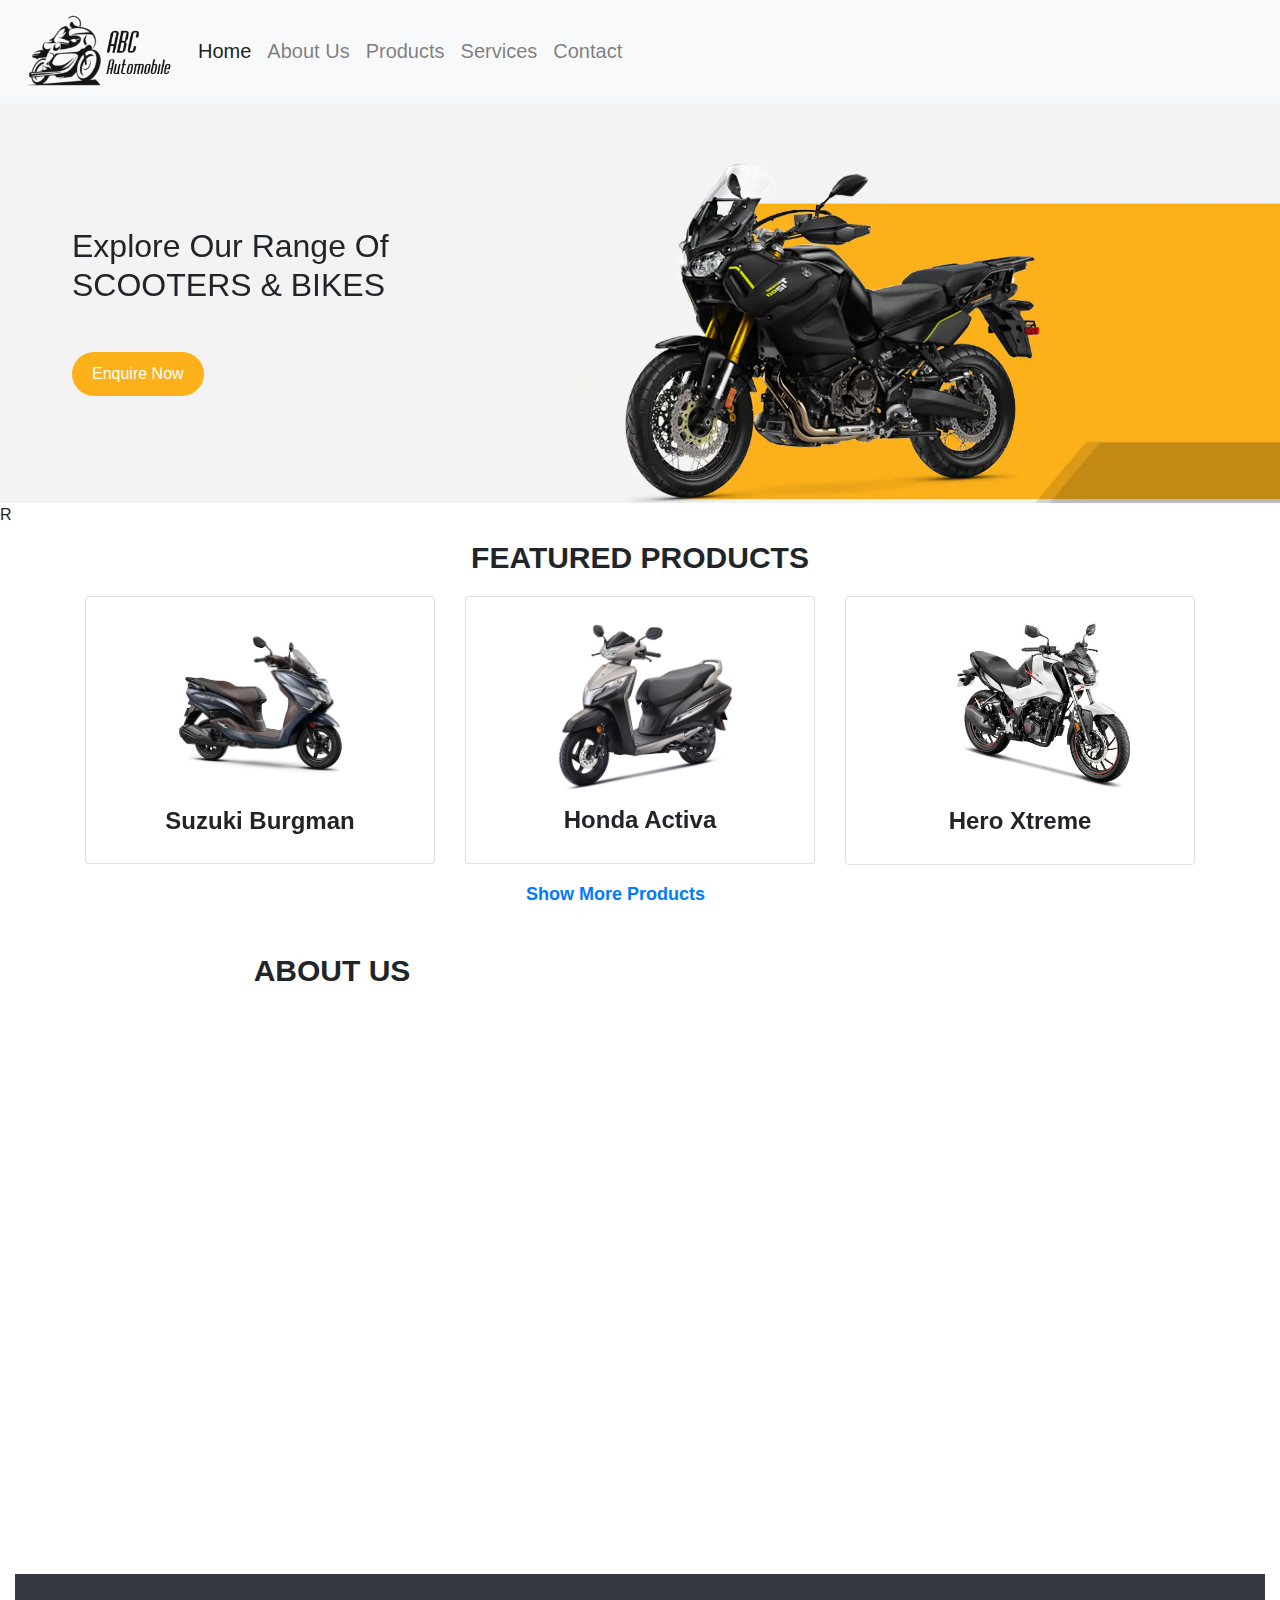
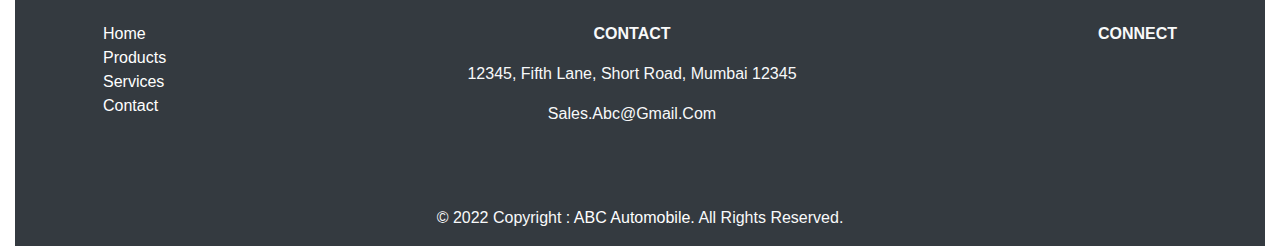
<file: index.html>
<!DOCTYPE html>
<html lang="en">

<head>
    <meta charset="UTF-8">
    <meta http-equiv="X-UA-Compatible" content="IE=edge">
    <meta name="viewport" content="width=device-width, initial-scale=1.0">
    <link rel="stylesheet" href="style.css">
    <!-- bootstrap -->
    <link rel="stylesheet" href="https://cdn.jsdelivr.net/npm/bootstrap@4.6.1/dist/css/bootstrap.min.css">
    <script src="https://cdn.jsdelivr.net/npm/jquery@3.6.0/dist/jquery.slim.min.js"></script>
    <script src="https://cdn.jsdelivr.net/npm/popper.js@1.16.1/dist/umd/popper.min.js"></script>
    <script src="https://cdn.jsdelivr.net/npm/bootstrap@4.6.1/dist/js/bootstrap.bundle.min.js"></script>
    <link rel="stylesheet" href="https://cdnjs.cloudflare.com/ajax/libs/font-awesome/6.2.0/css/all.min.css"
        integrity="sha512-xh6O/CkQoPOWDdYTDqeRdPCVd1SpvCA9XXcUnZS2FmJNp1coAFzvtCN9BmamE+4aHK8yyUHUSCcJHgXloTyT2A=="
        crossorigin="anonymous" referrerpolicy="no-referrer" />
        <!-- icon -->
        <link rel="shortcut icon" href="res/favicon.png" type="image/x-icon">
        <!-- AOS Animation  -->
        <link href="https://unpkg.com/aos@2.3.1/dist/aos.css" rel="stylesheet">
        <script src="https://unpkg.com/aos@2.3.1/dist/aos.js"></script>
    <title>ABC Automobile</title>
</head>

<body>


    <!--TODO: Navbar -->

    <nav class="navbar navbar-expand-lg navbar-light bg-light  sticky-top">
        <a class="navbar-brand ml-2 d-flex justify-content-center" href="index.html"> <img src="res/logo.png"
                class="brandLogo" alt="logo"></a>
        <button class="navbar-toggler" data-target="#my-nav" data-toggle="collapse" aria-controls="my-nav"
            aria-expanded="false" aria-label="Toggle navigation">
            <span class="navbar-toggler-icon"></span>
        </button>
        <div id="my-nav" class="collapse navbar-collapse ">
            <ul class="navbar-nav">
                <li class="nav-item active">
                    <a class="nav-link" href="#Home">Home</a>
                </li>
                <li class="nav-item">
                    <a class="nav-link" href="#AboutUs">About Us</a>
                </li>
                <li class="nav-item">
                    <a class="nav-link" href="Products.html">Products</a>
                </li>
                <li class="nav-item">
                    <a class="nav-link" href="Services.html">Services</a>
                </li>
                <li class="nav-item">
                    <a class="nav-link" href="Contact.html">Contact</a>
                </li>

            </ul>
        </div>
    </nav>
    <!-- navbar -->

    <!-- TODO: Hero Section -->
    <div id="Home" class="container-fluid hero-bg ">
        <div class=" row p-4 col-sm-12 col-md-6 col-xl-6 ">
            <p class="hero-heading h2 mb-5 pl-5 pr-5 " data-aos="fade-right" data-aos-duration="1000">Explore Our Range Of SCOOTERS & BIKES</p>
            <button class=" btn-enquiry ml-5" data-toggle="modal" data-target="#my-modal" data-aos="fade-up" data-aos-duration="1000">Enquire Now</button>
        </div>
        <!-- <div class="col-sm-12 col-md-6 col-xl-6"></div> -->
    </div>r
    <!-- TODO: Hero Section -->

    <!-- TODO:Enquire modal -->
    <div id="my-modal" class="modal fade" tabindex="-1" role="dialog" aria-labelledby="my-modal-title"
        aria-hidden="true">
        <div class="modal-dialog modal-dialog-centered" role="document">
            <div class="modal-content">
                <div class="modal-header">
                    <h5 class="modal-title" id="my-modal-title">ABC Automobile</h5>
                    <button class="close" data-dismiss="modal" aria-label="Close">
                        <span aria-hidden="true">&times;</span>
                    </button>
                </div>
                <div class="modal-body">
                    <form name="myForm" action="#" class="form-group p-5">
                        <h3 class="text-center">Send a Enquiry</h3>
                        <input type="text" id="name" name="name" placeholder="Your Name*" class="form-control col-sm- mb-2"
                            required>
                        <input type="tel" id="phone" name="ph-number" placeholder="Phone Number" minlength="10" maxlength="10"
                            class="form-control col-sm-12 mb-2">
        
                        <input type="email" id="email" name="email" placeholder="Your email*" required
                            class="form-control col-sm-12 mb-2">
        
                        <textarea name="message" id="message" placeholder="Message"
                            class="form-control col-sm-12 mb-2"></textarea>
                </div>
                <div class="modal-footer">
                    <button type="submit" class="btn btn-outline btn-md contact-btn text-white" onclick="">Send Enquiry
                        <i class=   "fa fa-arrow-right"></i>
                    </button>
                    <!-- <button type="button" class="btn btn-primary">Save changes</button> -->
                    <!-- <button type="button" class="btn btn-danger" data-dismiss="modal">Close</button> -->
                </div>
            </div>
        </div>
    </div>
    <!-- TODO:Enquire modal -->


    <!-- TODO: FEATURED PRODUCTS -->
    <div class="container">
        <p class="text-center mt-2 sec-title">FEATURED PRODUCTS</p>

        <div class="row">

            <div class="col-sm-12 col-md-6 col-lg-4 mb-3 featured-products-items" data-aos="fade-up" data-aos-duration="1000">
                <div class="card">
                    <div class="card-body">
                        <div class="card-img">
                            <img src="./res/burgman.webp" alt="Suzuki Burgman" class="img-fluid">
                        </div>
                        <p class="text-center mt-3 font-weight-bold h4">Suzuki Burgman</p>
                    </div>
                    <div class="card-item-content">
                        <a href="#">Take A Test Drive</a>
                    </div>
                </div>
            </div>

            <div class="col-sm-12 col-md-6 col-lg-4 mb-3 featured-products-items" data-aos="fade-up" data-aos-duration="1000">
                <div class="card">
                    <div class="card-body">
                        <div class="card-img">
                            <img src="./res/Honda-Activa-125-Premium-Edition-Price.jpg" alt="Suzuki Burgman"
                                class="img-fluid ml-5" width="230px">
                        </div>
                        <p class="text-center mt-3 font-weight-bold h4">Honda Activa</p>
                    </div>
                    <div class="card-item-content">
                        <a href="#">Take A Test Drive</a>
                    </div>
                </div>
            </div>

            <div class="col-sm-12 col-md-6 col-lg-4 mb-3 featured-products-items" data-aos="fade-up" data-aos-duration="1000">
                <div class="card">
                    <div class="card-body">
                        <div class="card-img">
                            <img src="./res/hero.jpg" alt="Suzuki Burgman" class="img-fluid ml-5" width="260px">
                        </div>
                        <p class="text-center mt-3 font-weight-bold h4">Hero Xtreme</p>
                    </div>
                    <div class="card-item-content">
                        <a href="#">Take A Test Drive</a>
                    </div>
                </div>
            </div>

            <a href="Products.html" class="show-more">show More products <i class="fa fa-arrow-right"></i></a>

        </div>
    </div>
    </div>
    <!-- TODO: FEATURED PRODUCTS -->


    <!-- TODO: About Us -->
    <div id="AboutUs" class="container-fluid mt-2">
        <div class="row p-4">
            <div class="col-md-6 col-xl-6 col-sm-12">
                <p class="text-center mt-2 sec-title" >ABOUT US</p>
                <p class="about-text text-center pt-5" data-aos="fade-right" data-aos-duration="2000">ABC AUTOMOBILES, Mumbai’s favorite multi-brand two-wheeler
                    superstore based in Kalyan (West), offers the best in service, price and spot delivery. What is
                    more, when you are ready for your next two-wheeler, we promise you an unmatchable buyback guarantee.
                    Come to ABC AUTOMOBILES for all your two-wheeler needs because no other multi-brand two-wheeler
                    superstore offers you the brands, the rates of Interest and the prices that we do in Mumbai.</p>
            </div>
            <div class="col-md-6 col-xl-6 col-sm-12 div-about-img" data-aos="fade-up" data-aos-duration="1000">>
                <img src="./res/about-us-bike.png" class="img-fluid about-img" alt="Scooter Image" 
            </div>
        </div>
    </div>
    <!-- TODO: About Us -->

    <!-- TODO: testimonials -->
    <!-- <div class="container-fluid">
        <p class="text-center mt-2 sec-title">Testimonials</p>
    </div> -->
    <!-- TODO: testimonials -->





    <!-- TODO: Footer -->
    <div class="container-fluid bg-dark text-light ">
        <div class="container p-5">
            <div class="row d-flex justify-content-between">
                <div class=" d-flex flex-column footer-link">
                    <a href="index.html">Home</a>
                    <a href="Products.html">Products</a>
                    <a href="Services.html">Services</a>
                    <a href="Contact.html">Contact</a>
                </div>
                <div class=""">
                    <p class=" font-weight-bold text-center">CONTACT</p>

                    <p class="text-center">12345, Fifth Lane, Short Road, Mumbai 12345</p>
                    <p class="text-center"> Sales.abc@gmail.com </p>

                </div>
                <div class="">
                    <p class="font-weight-bold">CONNECT</p>

                    <div class="social-btn">
                        <a href="" class="text-white m-2">
                            <i class="fab fa-facebook-f"></i>
                        </a>
                        <a href="" class="text-white m-2">
                            <i class="fab fa-twitter"></i>
                        </a>
                        <a href="" class="text-white m-2">
                            <i class="fab fa-google"></i>
                        </a>
                        <a href="" class="text-white m-2">
                            <i class="fab fa-instagram"></i>
                        </a>

                    </div>

                </div>
            </div>
            
        </div>
        <!-- Copyright -->
        <div class="text-center p-3" >
            © 2022 Copyright :
            <a class="text-white" href="index.html"> ABC Automobile. </a>All Rights Reserved.
           
        </div>
        <!-- Copyright -->
    </div>
    <!-- TODO: Footer -->
    
    <script>
        AOS.init();
      </script>

</body>

</html>
</file>
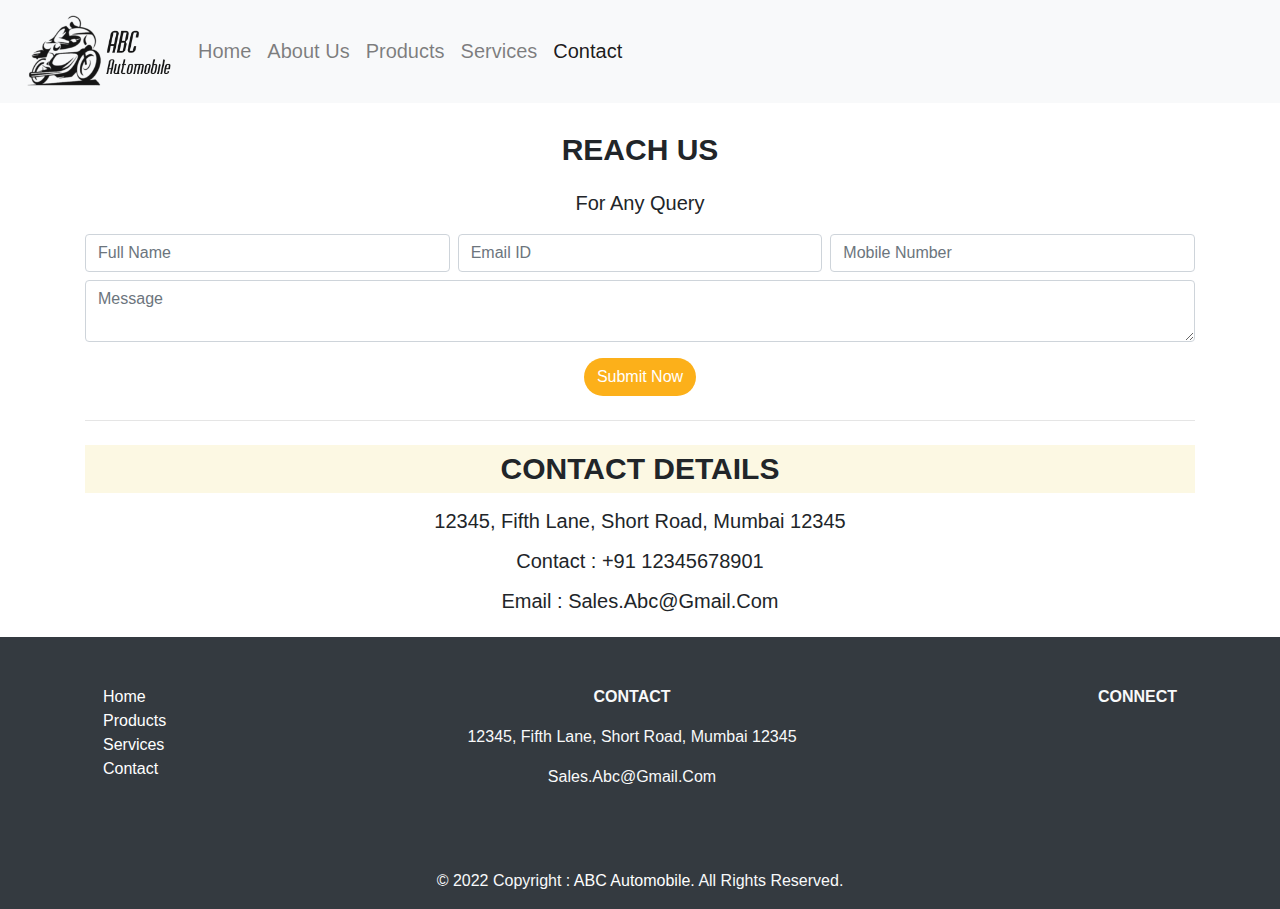
<file: Contact.html>
<!DOCTYPE html>
<html lang="en">

<head>
    <meta charset="UTF-8">
    <meta http-equiv="X-UA-Compatible" content="IE=edge">
    <meta name="viewport" content="width=device-width, initial-scale=1.0">
    <link rel="stylesheet" href="style.css">
    <link rel="stylesheet" href="https://cdn.jsdelivr.net/npm/bootstrap@4.6.1/dist/css/bootstrap.min.css">
    <script src="https://cdn.jsdelivr.net/npm/jquery@3.6.0/dist/jquery.slim.min.js"></script>
    <script src="https://cdn.jsdelivr.net/npm/popper.js@1.16.1/dist/umd/popper.min.js"></script>
    <script src="https://cdn.jsdelivr.net/npm/bootstrap@4.6.1/dist/js/bootstrap.bundle.min.js"></script>
    <link rel="stylesheet" href="https://cdnjs.cloudflare.com/ajax/libs/font-awesome/6.2.0/css/all.min.css"
        integrity="sha512-xh6O/CkQoPOWDdYTDqeRdPCVd1SpvCA9XXcUnZS2FmJNp1coAFzvtCN9BmamE+4aHK8yyUHUSCcJHgXloTyT2A=="
        crossorigin="anonymous" referrerpolicy="no-referrer" />
    <link rel="shortcut icon" href="res/favicon.png" type="image/x-icon">
    <title>ABC Automobile</title>
</head>

<body>

    <!--TODO: Navbar -->
    <nav class="navbar navbar-expand-lg navbar-light bg-light  sticky-top">
        <a class="navbar-brand ml-2 d-flex justify-content-center" href="index.html"> <img src="res/logo.png"
                class="brandLogo" alt="logo"></a>
        <button class="navbar-toggler" data-target="#my-nav" data-toggle="collapse" aria-controls="my-nav"
            aria-expanded="false" aria-label="Toggle navigation">
            <span class="navbar-toggler-icon"></span>
        </button>
        <div id="my-nav" class="collapse navbar-collapse ">
            <ul class="navbar-nav">
                <li class="nav-item ">
                    <a class="nav-link" href="index.html">Home</a>
                </li>
                <li class="nav-item">
                    <a class="nav-link" href="index.html">About Us</a>
                </li>
                <li class="nav-item">
                    <a class="nav-link" href="Products.html">Products</a>
                </li>
                <li class="nav-item">
                    <a class="nav-link" href="Services.html">Services</a>
                </li>
                <li class="nav-item active">
                    <a class="nav-link" href="Contact.html">Contact</a>
                </li>

            </ul>
        </div>
    </nav>
    <!-- TODO: Navbar



        <!-- TODO:Reach Us -->
    <div class="container mt-4 mb-4">
        <p class="text-center sec-title">Reach Us</p>
        <p class="text-center lead">for any query</p>
        <form action="">
            <div class="d-flex mb-2">
                <input type="text" name="fullname" id="fullname" placeholder="Full Name" class="form-control mr-2"
                    required>
                <input type="text" name="email" id="email" placeholder="Email ID" class="form-control mr-2" required>
                <input type="text" name="mobile" id="mobile" placeholder="Mobile Number" class="form-control" required>
            </div>
            <textarea name="message" id="message" cols="10" rows="2" placeholder="Message"
                class="form-control"></textarea>
            <div class="submit-btn mt-3 d-flex justify-content-center">
                <button class="btn btn-yellow " type="submit">Submit Now</button>
            </div>
        </form>

        <hr class="my-4">
        <div class="contactDetails h5 ">
            <p class="text-center sec-title mark">Contact Details</p>
            <p class="text-center"> <i class="fa fa-map-signs"></i> 12345, Fifth Lane, Short Road, Mumbai 12345</p>
            <p class="text-center"> <i class="fa fa-contact-card"></i> Contact : +91 12345678901</p>
            <p class="text-center"> <i class="fa fa-mail-bulk"></i> Email : Sales.abc@gmail.com</p>

        </div>
    </div>
    <!-- TODO:Reach Us END-->




    <!-- TODO: Footer -->
    <div class="container-fluid bg-dark text-light ">
        <div class="container p-5">
            <div class="row d-flex justify-content-between">
                <div class=" d-flex flex-column footer-link">
                    <a href="index.html">Home</a>
                    <a href="Products.html">Products</a>
                    <a href="Services.html">Services</a>
                    <a href="Contact.html">Contact</a>
                </div>
                <div class=""">
                    <p class=" font-weight-bold text-center">CONTACT</p>

                    <p class="text-center">12345, Fifth Lane, Short Road, Mumbai 12345</p>
                    <p class="text-center"> Sales.abc@gmail.com </p>

                </div>
                <div class="">
                    <p class="font-weight-bold">CONNECT</p>

                    <div class="social-btn">
                        <a href="" class="text-white m-2">
                            <i class="fab fa-facebook-f"></i>
                        </a>
                        <a href="" class="text-white m-2">
                            <i class="fab fa-twitter"></i>
                        </a>
                        <a href="" class="text-white m-2">
                            <i class="fab fa-google"></i>
                        </a>
                        <a href="" class="text-white m-2">
                            <i class="fab fa-instagram"></i>
                        </a>

                    </div>

                </div>
            </div>

        </div>
        <!-- Copyright -->
        <div class="text-center p-3">
            © 2022 Copyright :
            <a class="text-white" href="index.html"> ABC
                Automobile. </a>All Rights Reserved.

        </div>
        <!-- Copyright -->
    </div>
    <!-- TODO: Footer -->

</body>

</html>
</file>
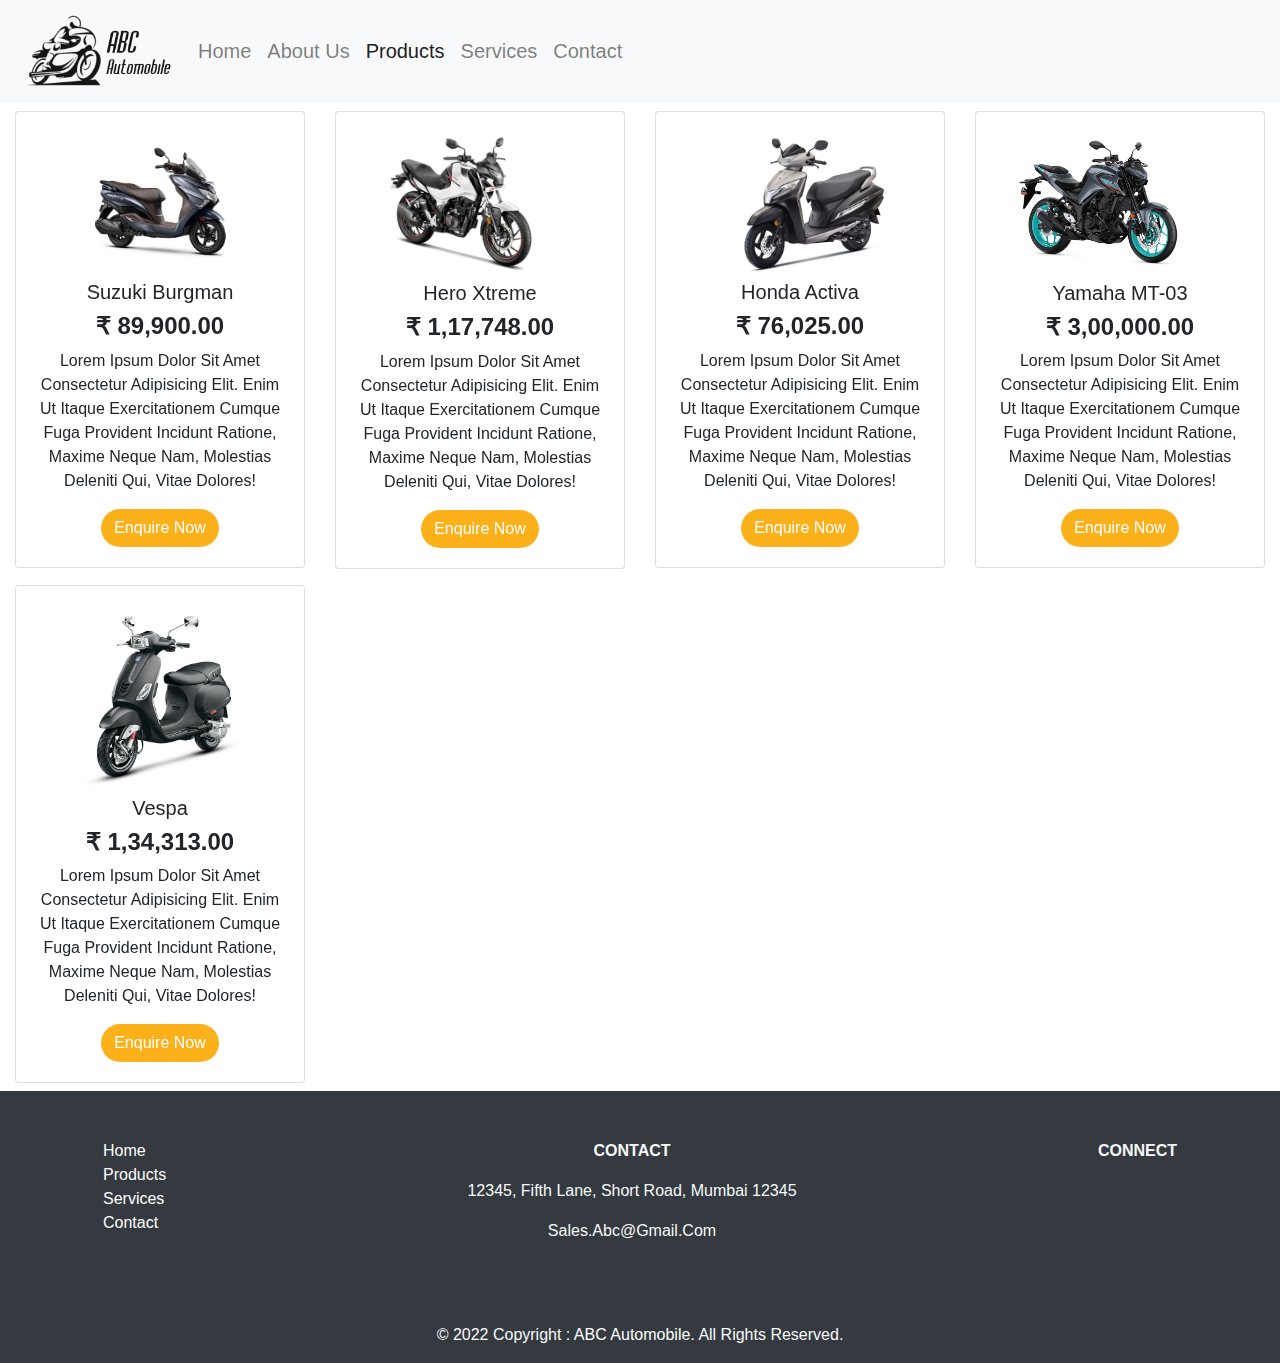
<file: Products.html>
<!DOCTYPE html>
<html lang="en">

<head>
    <meta charset="UTF-8">
    <meta http-equiv="X-UA-Compatible" content="IE=edge">
    <meta name="viewport" content="width=device-width, initial-scale=1.0">
    <link rel="stylesheet" href="style.css">
    <link rel="stylesheet" href="https://cdn.jsdelivr.net/npm/bootstrap@4.6.1/dist/css/bootstrap.min.css">
    <script src="https://cdn.jsdelivr.net/npm/jquery@3.6.0/dist/jquery.slim.min.js"></script>
    <script src="https://cdn.jsdelivr.net/npm/popper.js@1.16.1/dist/umd/popper.min.js"></script>
    <script src="https://cdn.jsdelivr.net/npm/bootstrap@4.6.1/dist/js/bootstrap.bundle.min.js"></script>
    <link rel="stylesheet" href="https://cdnjs.cloudflare.com/ajax/libs/font-awesome/6.2.0/css/all.min.css"
        integrity="sha512-xh6O/CkQoPOWDdYTDqeRdPCVd1SpvCA9XXcUnZS2FmJNp1coAFzvtCN9BmamE+4aHK8yyUHUSCcJHgXloTyT2A=="
        crossorigin="anonymous" referrerpolicy="no-referrer" />
    <link rel="shortcut icon" href="res/favicon.png" type="image/x-icon">
    <!-- AOS Animation  -->
    <link href="https://unpkg.com/aos@2.3.1/dist/aos.css" rel="stylesheet">
    <script src="https://unpkg.com/aos@2.3.1/dist/aos.js"></script>
    <title>ABC Automobile</title>
</head>

<body>

    <!--TODO: Navbar -->
    <nav class="navbar navbar-expand-lg navbar-light bg-light  sticky-top">
        <a class="navbar-brand ml-2 d-flex justify-content-center" href="index.html"> <img src="res/logo.png"
                class="brandLogo" alt="logo"></a>
        <button class="navbar-toggler" data-target="#my-nav" data-toggle="collapse" aria-controls="my-nav"
            aria-expanded="false" aria-label="Toggle navigation">
            <span class="navbar-toggler-icon"></span>
        </button>
        <div id="my-nav" class="collapse navbar-collapse ">
            <ul class="navbar-nav">
                <li class="nav-item ">
                    <a class="nav-link" href="index.html">Home</a>
                </li>
                <li class="nav-item">
                    <a class="nav-link" href="index.html">About Us</a>
                </li>
                <li class="nav-item active">
                    <a class="nav-link" href="Products.html">Products</a>
                </li>
                <li class="nav-item">
                    <a class="nav-link" href="Services.html">Services</a>
                </li>
                <li class="nav-item">
                    <a class="nav-link" href="Contact.html">Contact</a>
                </li>

            </ul>
        </div>
    </nav>
    <!-- TODO: Navbar


    <!-- TODO: Products -->

    <div class="container-fluid">
        <div class="row">

            <div class="col-md-3 col-xl-3 col-sm-6">
                <div class="card mt-2 mb-2 product-card" data-aos="fade-up" data-aos-duration="1000">
                    <div class="card-body">
                        <a href="burman.html">
                            <div class="product-item-img">
                                <img src="./res/burgman.webp" class="img-fluid" alt=" suzuki burman">
                            </div>
                            <div class="products-item-content">
                                <p class="h5 text-center mt-2">Suzuki Burgman</p>
                                <p class="text-center font-weight-bolder h4 mt-2">&#8377 89,900.00</p>
                                <p class="text-center">Lorem ipsum dolor sit amet consectetur adipisicing elit. Enim ut
                                    itaque exercitationem cumque fuga provident incidunt ratione, maxime neque nam,
                                    molestias deleniti qui, vitae dolores!</p>

                            </div>
                        </a>
                        <div class="product-item-btn d-flex justify-content-center">
                            <button class="btn btn-yellow">Enquire Now</button>
                        </div>
                    </div>
                </div>
            </div>

            <div class="col-md-3 col-xl-3 col-sm-6">
                <div class="card mt-2 mb-2 product-card" data-aos="fade-up" data-aos-duration="1000">
                    <div class="card-body">
                        <a href="hero-xtreme.html">
                            <div class="product-item-img">
                                <img src="./res/hero.jpg" class="img-fluid" alt="hero xtreme" width="85%">
                            </div>
                            <div class="products-item-content">
                                <p class="h5 text-center mt-2">Hero Xtreme</p>
                                <p class="text-center font-weight-bolder h4 mt-2">&#8377 1,17,748.00</p>
                                <p class="text-center">Lorem ipsum dolor sit amet consectetur adipisicing elit. Enim ut
                                    itaque exercitationem cumque fuga provident incidunt ratione, maxime neque nam,
                                    molestias deleniti qui, vitae dolores!</p>

                            </div>
                        </a>
                        <div class="product-item-btn d-flex justify-content-center">
                            <button class="btn btn-yellow">Enquire Now</button>
                        </div>
                    </div>
                </div>
            </div>

            <div class="col-md-3 col-xl-3 col-sm-6">
                <div class="card mt-2 mb-2 product-card" data-aos="fade-up" data-aos-duration="1000">
                    <div class="card-body">
                        <a href="honda-activa.html">
                            <div class="product-item-img">
                                <img src="./res/Honda-Activa-125-Premium-Edition-Price.jpg" class="img-fluid ml-5"
                                    alt="honda active" width="75%">
                            </div>
                            <div class="products-item-content">
                                <p class="h5 text-center mt-2">honda activa</p>
                                <p class="text-center font-weight-bolder h4 mt-2">&#8377 76,025.00</p>
                                <p class="text-center">Lorem ipsum dolor sit amet consectetur adipisicing elit. Enim ut
                                    itaque exercitationem cumque fuga provident incidunt ratione, maxime neque nam,
                                    molestias deleniti qui, vitae dolores!</p>

                            </div>
                        </a>
                        <div class="product-item-btn d-flex justify-content-center">
                            <button class="btn btn-yellow">Enquire Now</button>
                        </div>
                    </div>
                </div>
            </div>

            <div class="col-md-3 col-xl-3 col-sm-6">
                <div class="card mt-2 mb-2 product-card" data-aos="fade-up" data-aos-duration="1000">
                    <div class="card-body">
                        <a href="yamaha.html">
                            <div class="product-item-img">
                                <img src="./res/yamaha-mt-03.jpg" class="img-fluid" alt="Yamaha MT-03" width="85%">
                            </div>
                            <div class="products-item-content">
                                <p class="h5 text-center mt-2">Yamaha MT-03</p>
                                <p class="text-center font-weight-bolder h4 mt-2">&#8377 3,00,000.00</p>
                                <p class="text-center">Lorem ipsum dolor sit amet consectetur adipisicing elit. Enim ut
                                    itaque exercitationem cumque fuga provident incidunt ratione, maxime neque nam,
                                    molestias deleniti qui, vitae dolores!</p>

                            </div>
                        </a>
                        <div class="product-item-btn d-flex justify-content-center">
                            <button class="btn btn-yellow">Enquire Now</button>
                        </div>
                    </div>
                </div>
            </div>

            <div class="col-md-3 col-xl-3 col-sm-6">
                <div class="card mt-2 mb-2 product-card" data-aos="fade-up" data-aos-duration="1000">
                    <div class="card-body">
                        <a href="vespa.html">
                            <div class="product-item-img">
                                <img src="./res/vespa-sxl-149-matte-black-950a.jpg" class="img-fluid ml-4" alt="Vespa" width="80%">
                            </div>
                            <div class="products-item-content">
                                <p class="h5 text-center mt-2">Vespa</p>
                                <p class="text-center font-weight-bolder h4 mt-2">&#8377 1,34,313.00</p>
                                <p class="text-center">Lorem ipsum dolor sit amet consectetur adipisicing elit. Enim ut
                                    itaque exercitationem cumque fuga provident incidunt ratione, maxime neque nam,
                                    molestias deleniti qui, vitae dolores!</p>

                            </div>
                        </a>
                        <div class="product-item-btn d-flex justify-content-center">
                            <button class="btn btn-yellow">Enquire Now</button>
                        </div>
                    </div>
                </div>
            </div>

        </div>
    </div>

    <!-- TODO: Products End -->

    <!-- TODO: Footer -->
    <div class="container-fluid bg-dark text-light ">
        <div class="container p-5">
            <div class="row d-flex justify-content-between">
                <div class=" d-flex flex-column footer-link">
                    <a href="index.html">Home</a>
                    <a href="Products.html">Products</a>
                    <a href="Services.html">Services</a>
                    <a href="Contact.html">Contact</a>
                </div>
                <div class=""">
                    <p class=" font-weight-bold text-center">CONTACT</p>

                    <p class="text-center">12345, Fifth Lane, Short Road, Mumbai 12345</p>
                    <p class="text-center"> Sales.abc@gmail.com </p>

                </div>
                <div class="">
                    <p class="font-weight-bold">CONNECT</p>

                    <div class="social-btn">
                        <a href="" class="text-white m-2">
                            <i class="fab fa-facebook-f"></i>
                        </a>
                        <a href="" class="text-white m-2">
                            <i class="fab fa-twitter"></i>
                        </a>
                        <a href="" class="text-white m-2">
                            <i class="fab fa-google"></i>
                        </a>
                        <a href="" class="text-white m-2">
                            <i class="fab fa-instagram"></i>
                        </a>

                    </div>

                </div>
            </div>

        </div>
        <!-- Copyright -->
        <div class="text-center p-3">
            © 2022 Copyright :
            <a class="text-white" href="index.html"> ABC
                Automobile. </a>All Rights Reserved.

        </div>
        <!-- Copyright -->
    </div>
    <!-- TODO: Footer -->

    <script>
        AOS.init();
      </script>

</body>

</html>
</file>
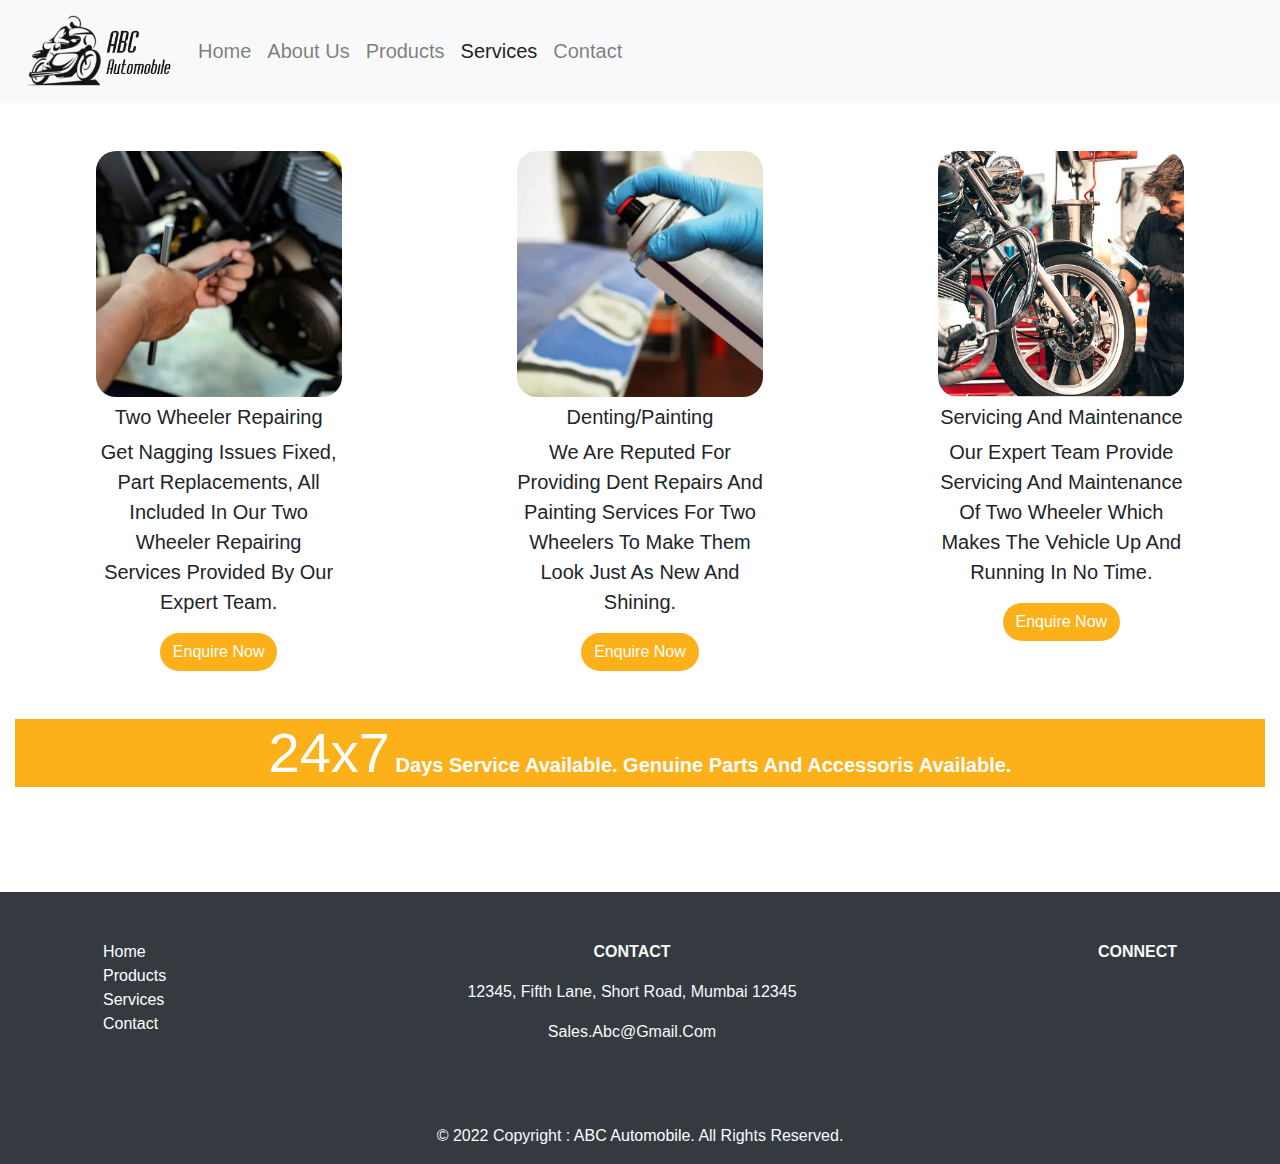
<file: Services.html>
<!DOCTYPE html>
<html lang="en">

<head>
    <meta charset="UTF-8">
    <meta http-equiv="X-UA-Compatible" content="IE=edge">
    <meta name="viewport" content="width=device-width, initial-scale=1.0">
    <link rel="stylesheet" href="style.css">
    <link rel="stylesheet" href="https://cdn.jsdelivr.net/npm/bootstrap@4.6.1/dist/css/bootstrap.min.css">
    <script src="https://cdn.jsdelivr.net/npm/jquery@3.6.0/dist/jquery.slim.min.js"></script>
    <script src="https://cdn.jsdelivr.net/npm/popper.js@1.16.1/dist/umd/popper.min.js"></script>
    <script src="https://cdn.jsdelivr.net/npm/bootstrap@4.6.1/dist/js/bootstrap.bundle.min.js"></script>
    <link rel="stylesheet" href="https://cdnjs.cloudflare.com/ajax/libs/font-awesome/6.2.0/css/all.min.css"
        integrity="sha512-xh6O/CkQoPOWDdYTDqeRdPCVd1SpvCA9XXcUnZS2FmJNp1coAFzvtCN9BmamE+4aHK8yyUHUSCcJHgXloTyT2A=="
        crossorigin="anonymous" referrerpolicy="no-referrer" />
    <link rel="shortcut icon" href="res/favicon.png" type="image/x-icon">
     <!-- AOS Animation  -->
     <link href="https://unpkg.com/aos@2.3.1/dist/aos.css" rel="stylesheet">
     <script src="https://unpkg.com/aos@2.3.1/dist/aos.js"></script>
    <title>ABC Automobile</title>
</head>

<body>

    <!--TODO: Navbar -->
    <nav class="navbar navbar-expand-lg navbar-light bg-light  sticky-top">
        <a class="navbar-brand ml-2 d-flex justify-content-center" href="index.html"> <img src="res/logo.png"
                class="brandLogo" alt="logo"></a>
        <button class="navbar-toggler" data-target="#my-nav" data-toggle="collapse" aria-controls="my-nav"
            aria-expanded="false" aria-label="Toggle navigation">
            <span class="navbar-toggler-icon"></span>
        </button>
        <div id="my-nav" class="collapse navbar-collapse ">
            <ul class="navbar-nav">
                <li class="nav-item ">
                    <a class="nav-link" href="index.html">Home</a>
                </li>
                <li class="nav-item">
                    <a class="nav-link" href="index.html">About Us</a>
                </li>
                <li class="nav-item">
                    <a class="nav-link" href="Products.html">Products</a>
                </li>
                <li class="nav-item active">
                    <a class="nav-link" href="Services.html">Services</a>
                </li>
                <li class="nav-item">
                    <a class="nav-link" href="Contact.html">Contact</a>
                </li>

            </ul>
        </div>
    </nav>
    <!-- TODO: Navbar


    <!-- TODO: Services -->
    <div class="container-fluid">

        <div class="row p-2 d-flex justify-content-around">
            <div class="card services-card col-md-3 col-xl-3 col-sm-6  d-flex justify-content-center  " data-aos="fade-up" data-aos-duration="1000">
                <div class="card-body">
                    <div class="service-card-img">
                        <img src="./res/services/01.jpg" alt="two wheeler reparing">
                    </div>
                    <p class="text-center mt-2 mb-2 h5">Two Wheeler Repairing</p>
                    <p class="text-wrap text-center lead">Get nagging issues fixed, part replacements, all included in
                        our two wheeler repairing services provided by our expert team.</p>
                    <div class="servicesBtn d-flex justify-content-center">
                        <button class="btn btn-yellow">Enquire Now</button>
                    </div>
                </div>
            </div>
            <div class="card services-card col-md-3 col-xl-3 col-sm-6" data-aos="fade-up" data-aos-duration="1000">
                <div class="card-body">
                    <div class="service-card-img">
                        <img src="./res/services/02.webp" alt="two wheeler reparing">
                    </div>
                    <p class="text-center mt-2 mb-2 h5">Denting/Painting</p>
                    <p class="text-wrap text-center lead">We are reputed for providing dent repairs and painting
                        services for two wheelers to make them look just as new and shining.</p>
                    <div class="servicesBtn d-flex justify-content-center">
                        <button class="btn btn-yellow">Enquire Now</button>
                    </div>
                </div>
            </div>
            <div class="card services-card col-md-3 col-xl-3 col-sm-6" data-aos="fade-up" data-aos-duration="1000">
                <div class="card-body">
                    <div class="service-card-img">
                        <img src="./res/services/04.webp" alt="two wheeler reparing">
                    </div>
                    <p class="text-center mt-2 mb-2 h5">Servicing and Maintenance</p>
                    <p class="text-wrap text-center lead">Our expert team provide servicing and maintenance of two
                        wheeler which makes the vehicle up and running in no time.</p>
                    <div class="servicesBtn d-flex justify-content-center">
                        <button class="btn btn-yellow">Enquire Now</button>
                    </div>
                </div>
            </div>
        </div>

        <p class="text-center lead bg-yellow text-white font-weight-bold" data-aos="fade-up" data-aos-duration="1000"> <span class="display-4"> 24x7</span> days
            service available. Genuine Parts and accessoris available. </p>
        <p class="text-center h4 mt-3 mb-3" data-aos="fade-up" data-aos-duration="1000"><i class="fa fa-mobile-screen" ></i> Contact Number : +91 12345678910</p>
        <p class="text-wrap text-center h4 mt-3 mb-3" data-aos="fade-up" data-aos-duration="1000"><i class="fa fa-mail-bulk"></i> Email : service.abc@gmail.com</p>
    </div>
    <!-- TODO: Services END -->




    <!-- TODO: Footer -->
    <div class="container-fluid bg-dark text-light ">
        <div class="container p-5">
            <div class="row d-flex justify-content-between">
                <div class=" d-flex flex-column footer-link">
                    <a href="index.html">Home</a>
                    <a href="Products.html">Products</a>
                    <a href="Services.html">Services</a>
                    <a href="Contact.html">Contact</a>
                </div>
                <div class=""">
                    <p class=" font-weight-bold text-center">CONTACT</p>

                    <p class="text-center">12345, Fifth Lane, Short Road, Mumbai 12345</p>
                    <p class="text-center"> Sales.abc@gmail.com </p>

                </div>
                <div class="">
                    <p class="font-weight-bold">CONNECT</p>

                    <div class="social-btn">
                        <a href="" class="text-white m-2">
                            <i class="fab fa-facebook-f"></i>
                        </a>
                        <a href="" class="text-white m-2">
                            <i class="fab fa-twitter"></i>
                        </a>
                        <a href="" class="text-white m-2">
                            <i class="fab fa-google"></i>
                        </a>
                        <a href="" class="text-white m-2">
                            <i class="fab fa-instagram"></i>
                        </a>

                    </div>

                </div>
            </div>

        </div>
        <!-- Copyright -->
        <div class="text-center p-3">
            © 2022 Copyright :
            <a class="text-white" href="index.html"> ABC
                Automobile. </a>All Rights Reserved.

        </div>
        <!-- Copyright -->
    </div>
    <!-- TODO: Footer -->

    <script>
        AOS.init();
      </script>

</body>

</html>
</file>
<file: style.css>
* {
    margin: 0;

}

:root {
    --colour-yellow: #FCB01A;
    --text-color: #212529;
    --default-text-size: 30px;
    --colour-yellow-hover:#e49800;
}

html{
    scroll-behavior: smooth;
}

body {

    font-family: poppins,sans-serif, 'Segoe UI', Tahoma, Geneva, Verdana, sans-serif;
    color: var(--text-color);
    text-transform: capitalize;

}

html::-webkit-scrollbar{
    width: 1vw;
  }
  html::-webkit-scrollbar-thumb{
      background-color: var(--colour-yellow);
      /* border-radius: 10px; */
  }
  html::-webkit-scrollbar-thumb:hover{
      background-color: #db9200;    
  }
  html::-webkit-scrollbar-track{
    background-color: #181818;
  }
  html::-webkit-scrollbar-track:hover{
      background-color: #181818;
  }


.brandLogo {
    width: 150px;
}

.nav-link {
    text-align: center !important;
    font-size: 20px;
}
.nav-link::after{
    content: '';
    display: block;
    height: 2px;
    width: 0px;
    background-color: var(--colour-yellow);
    transition: 0.3s ease-in-out;
}

.nav-link:hover::after{
    content: '';
    width: 100%;
}
.active{
    color: var(--colour-yellow) !important;
}
.hero-bg {
    height: 400px;
    width: 100%;
    background-position: center;
    background-size: cover;
    background-image: url("./res/bike1.webp");
    background-repeat: no-repeat;

}

.btn-enquiry {
    padding: 10px 20px !important;
    border-radius: 50px !important;
    color: white !important;
    border: none;
    background-color: var(--colour-yellow) !important;
    transition: all 0.3s ease-in-out;
    font-weight: 500;
}

.btn-enquiry:hover {
    background-color: rgb(214, 143, 0) !important;
    letter-spacing: 0.5px;
}

.hero-heading {
    padding-top: 100px;
}

.sec-title {
    font-size: 30px;
    font-weight: bold;
    text-transform: uppercase;


}

.card-img {
    overflow: hidden;
}

.card-img img {
    transition: all 0.5s ease-in-out;
}

.card-img img:hover {
    transform: scale(1.05);
}

.card {
    position: relative !important;
    overflow: hidden !important;
}

.card-item-content {
    color: #fff;
    background-color: rgba(214, 143, 0);
    position: absolute;
    top: 100%;
    margin-top: 190px;
    text-align: center;
    left: 0%;
    width: 100%;
    height: 100%;
    padding: 20px;
    box-sizing: border-box;
    transition: all 0.3s ease-in-out;
}

.card:hover .card-item-content {
    top: 0px !important;
}

.card-item-content a {
    text-decoration: none !important;
    color: white;
    font-weight: bolder;
    font-size: 30px;
    transition: all 0.3s ease-in-out;
}

.card-item-content a:hover {
    color: #fff !important;
    letter-spacing: 3px !important;
}

.show-more {
    font-size: 18px;
    text-decoration: none !important;
    font-weight: bold;
    margin-left: 40%;
}

.about-text {
    font-size: 18px;
    line-height: 35px;

}

.div-about-img {

    background-color: #FCB01A;
}

.about-img {
    animation: floatingBike 3s ease-in-out infinite;

}

@keyframes floatingBike {
    0% {
        transform: rotate(1deg);
    }

    50% {
        transform: rotate(-1deg);
    }

    100% {
        transform: rotate(1deg);    
    }

}

.social-link{
    width: 10%;
    height: 30%;
    background-color: #343A40;
    border-radius: 100%;
    transition: all 0.2s ease-in-out;
}
.social {
    width: 10%;
    height: 30%;
    border: 2px solid #343A40;
    background-color: #343A40;
    border-radius: 100%;
    transition: all 0.2s ease-in-out;
}
.social img{
    width: 25px;
    height: 25px;
}

.social-link:hover{
    background-color: var(--colour-yellow);
}
.footer-link a{
    text-decoration: none !important;
    color: #fff !important;
}
.footer-link a:hover{
    color:var(--colour-yellow) !important;
}
.social-btn i{
   transition: all 0.2s ease-in-out;
}
.social-btn a:hover i{
    transform: scale(1.2);
    color: var(--colour-yellow) !important;
}

/* services page */
.services-card{
    margin: 20px 0;
    border: none !important;
    transition: all 0.2s ease-in-out;
    overflow: hidden;
}
.services-card:hover{
    box-shadow: rgba(0, 0, 0, 0.35) 0px 5px 15px;
}
.service-card-img{
    display: flex;
    justify-content: center;
}
.service-card-img img{
    border-radius: 20px;
    width: 100%;
    transition: all 0.3s ease-in-out;
}
/* .services-card:hover img{
    transform: scale(1.02);
} */

.btn-yellow{
    background-color: var(--colour-yellow) !important;
    color: #fff !important;
    border-radius: 20px !important;
    
}
.btn-yellow:hover{
    background-color: #db9200 !important;
}
.bg-yellow{
    background-color: var(--colour-yellow);
}

.modal{
    backdrop-filter: blur(5px);
}
.contact-btn{
    background-color: var(--colour-yellow) !important;
}

/* product page */

.product-card{
transition: all 0.2s ease-in-out;
}
.product-card:hover{
    
    box-shadow: rgba(0, 0, 0, 0.35) 0px 5px 15px;
}

.product-card a{
    text-decoration: none !important;
    color: #212529;
}
.product-card a:hover{
    color: #212529;
}

.product-disc{
    box-shadow: rgba(0, 0, 0, 0.35) 0px 5px 15px;
}

.single-product-ico i{
    color: #212529;
}
.single-product-ico i:hover{
    color: #db9200 !important;
}
.single-product-image{
    overflow: hidden;
}
.single-product-image img{
    
    transition: all 0.3s ease-in-out;
}
.single-product-image:hover img{
    transform: scale(1.3);
}
.btn-primary-product{
    background-color: var(--colour-yellow) !important;
    color: #fff !important;
    padding: 10px 30px !important;
    font-weight: bold !important;

}
.btn-primary-product:hover{
    background-color: var(--colour-yellow-hover) !important;
}
</file>
